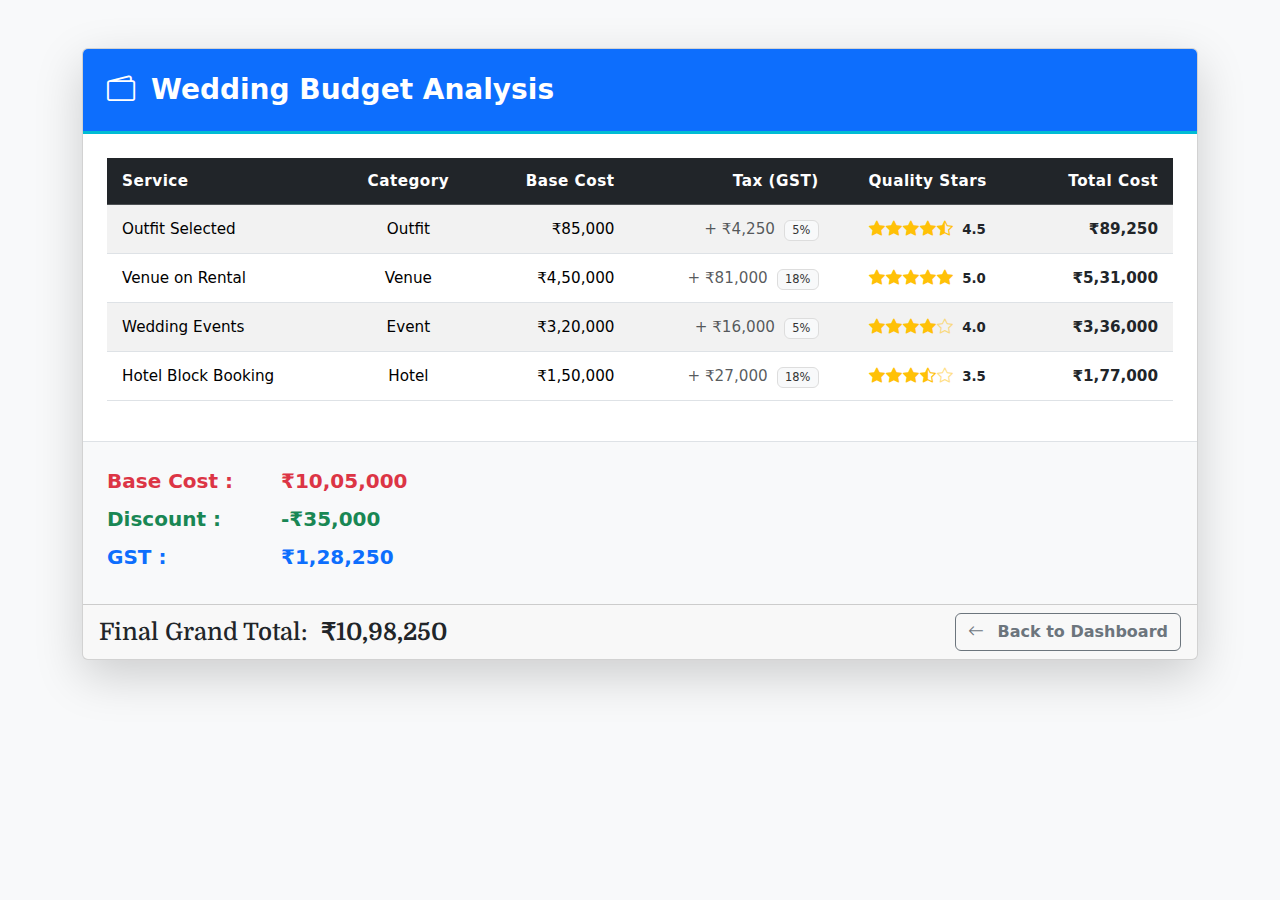
<file: wedspage/budget/budget.html>
<!DOCTYPE html>
<html lang="en">
<head>
    <meta charset="UTF-8">
    <meta name="viewport" content="width=device-width, initial-scale=1.0">
    <title>Vivaah + | Full Budget Analysis</title>
    <link href="https://cdn.jsdelivr.net/npm/bootstrap@5.3.0/dist/css/bootstrap.min.css" rel="stylesheet">
    <link rel="stylesheet" href="https://cdn.jsdelivr.net/npm/bootstrap-icons@1.10.0/font/bootstrap-icons.css">
    <link rel="stylesheet" href="budget-styles.css"> 
    <link rel="stylesheet" href="../../fonts.css"> 
</head>
<body class="bg-light">

    <div class="container my-5">
        <div class="card shadow-lg">
            <div class="card-header bg-primary text-white p-4">
                <h3 class="mb-0 fw-bold"><i class="bi bi-wallet2 me-3"></i>Wedding Budget Analysis</h3>
            </div>
            <div class="card-body p-0">
                <div id="budgetAnalysisContent">
                    <div class="p-5 text-center text-muted">Loading budget details...</div>
                </div>
            </div>
            <div class="card-footer d-flex justify-content-between align-items-center">
                <h4 class="mb-0 text-dark grand-total">
                    Final Grand Total: <span id="budgetGrandTotal" class="fw-bolder ms-2">₹0</span>
                </h4>
                <a href="../wedspage.html" class="btn btn-outline-secondary fw-bold">
                    <i class="bi bi-arrow-left me-2"></i> Back to Dashboard
                </a>
            </div>
        </div>
    </div>

    <script src="https://cdn.jsdelivr.net/npm/bootstrap@5.3.0/dist/js/bootstrap.bundle.min.js"></script>
    <script src="budget-script.js"></script>
    
    <script>
        // Trigger the render function immediately upon page load
        document.addEventListener('DOMContentLoaded', renderFullBudget);
    </script>
</body>
</html>
</file>
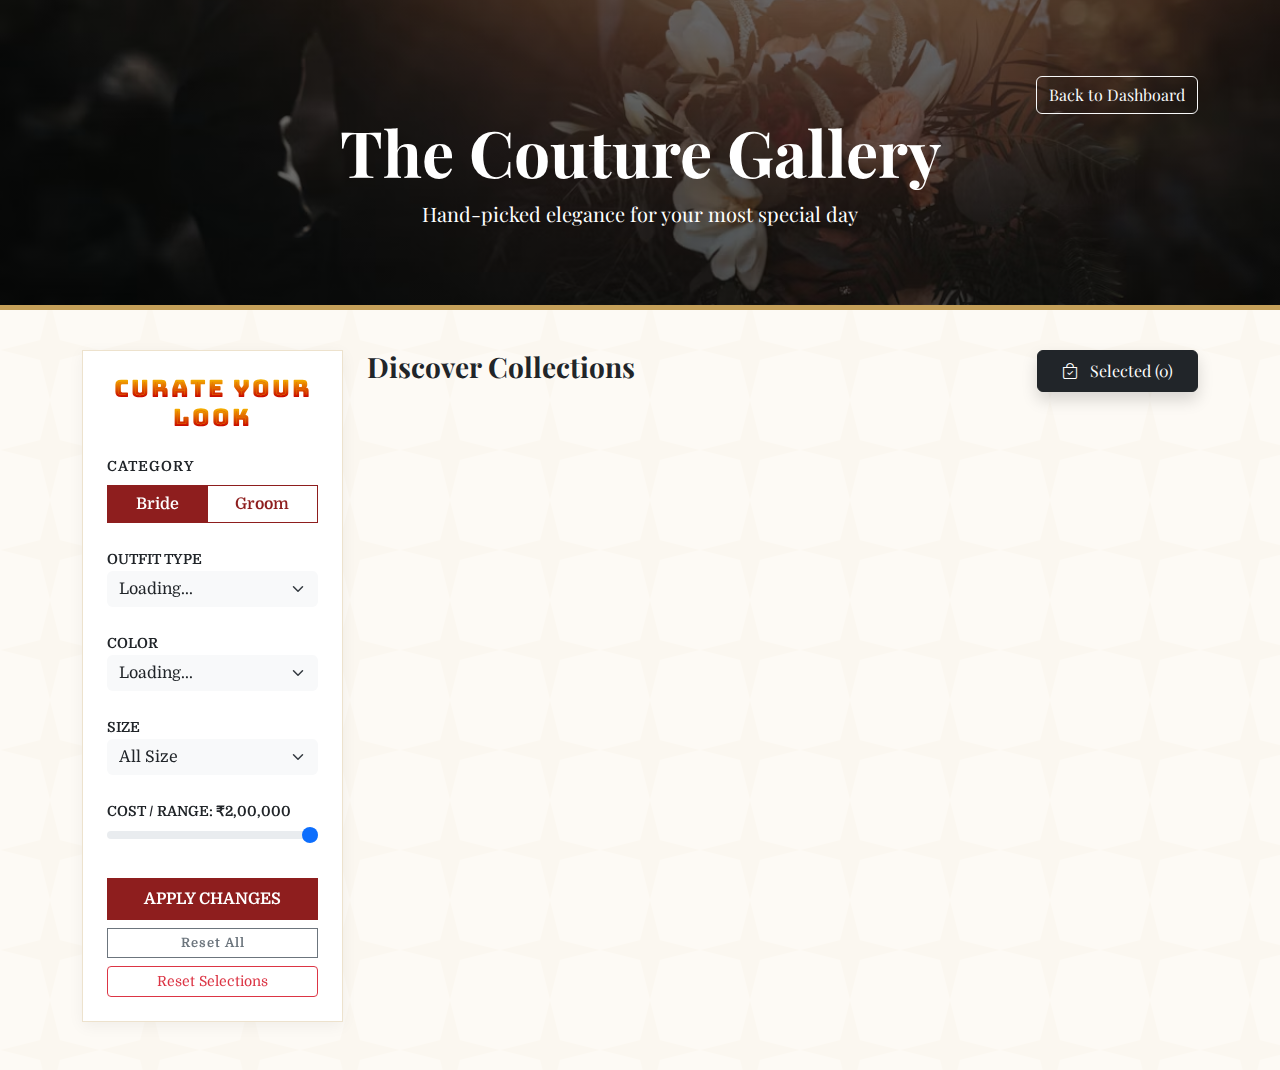
<file: wedspage/outfits/outfit.html>
<!DOCTYPE html>
<html lang="en">
<head>
    <meta charset="UTF-8">
    <title>Vivaah + | The Couture Gallery</title>
    <link href="https://cdn.jsdelivr.net/npm/bootstrap@5.3.0/dist/css/bootstrap.min.css" rel="stylesheet">
    <link href="https://fonts.googleapis.com/css2?family=Playfair+Display:wght@400;700&display=swap" rel="stylesheet">
    <link rel="stylesheet" href="https://cdn.jsdelivr.net/npm/bootstrap-icons@1.10.0/font/bootstrap-icons.css">
    <link rel="stylesheet" href="outfit-styles.css">
    <link rel="stylesheet" href="../../fonts.css">
</head>
<body>

    <header class="outfit-hero">
        <div class="container">
            <!-- <a href="../wedspage.html" class="btn btn-outline-light mt-3">Back to Dashboard</a> -->
             <div class="d-flex justify-content-end">
                <a href="../wedspage.html" class="btn btn-outline-light mt-3">Back to Dashboard</a>
            </div>
            <h1 class="display-3 fw-bold">The Couture Gallery</h1>
            <p class="lead">Hand-picked elegance for your most special day</p>
        </div>
    </header>

<div class="container pb-5">
    <div class="row">
        <div class="col-lg-3">
            <div class="card filter-card p-4 sticky-top" style="top: 20px;">
                <h5 class="mb-4 text-center">Curate Your Look</h5>
                
                <div class="mb-4">
                    <label class="small fw-bold d-block mb-2 text-uppercase" style="letter-spacing: 1px;">Category</label>
                    <div class="btn-group w-100" role="group" id="genderFilterGroup">
                        <button type="button" class="btn btn-outline-danger active" data-value="bride">Bride</button>
                        <button type="button" class="btn btn-outline-danger" data-value="groom">Groom</button>
                    </div>
                    <input type="hidden" id="genderFilter" value="bride">
                </div>

                <div class="mb-4">
                    <label class="small fw-bold">OUTFIT TYPE</label>
                    <select id="typeFilter" class="form-select border-0 bg-light">
                        <option value="all">Loading...</option>
                    </select>
                </div>

                <div class="mb-4">
                    <label class="small fw-bold">COLOR</label>
                    <select id="colorFilter" class="form-select border-0 bg-light">
                        <option value="all">Loading...</option>
                    </select>
                </div>

                <div class="mb-4">
                    <label class="small fw-bold">SIZE</label>
                    <select id="sizeFilter" class="form-select border-0 bg-light">
                        <option value="all">All Size</option>
                        <option value="S">Small (S)</option>
                        <option value="M">Medium (M)</option>
                        <option value="L">Large (L)</option>
                        <option value="XL">Extra Large (XL)</option>
                    </select>
                </div>

                <div class="mb-4">
                    <label class="small fw-bold">COST / RANGE: <span id="costValueDisplay">₹2,00,000</span></label>
                    <input type="range" class="form-range" min="20000" max="200000" step="5000" id="costRange" value="200000">
                </div>

                <button class="btn btn-danger w-100 fw-bold py-2 mb-2" id="applyFiltersBtn">
                    APPLY CHANGES
                </button>

                <button class="btn btn-outline-secondary fw-bold w-100 btn-sm" id="resetFiltersBtn">
                    Reset All
                </button>

                <button class="btn btn-outline-danger w-100 btn-sm mt-2" id="resetSelectionsBtn">
                    Reset Selections
                </button>
            </div>
        </div>

        <div class="col-lg-9">
            <div class="d-flex justify-content-between align-items-center mb-5">
                <h3 class="fw-bold">Discover Collections</h3>
                <button class="btn btn-dark px-4 py-2 shadow" id="viewSelectedBtn">
                    <i class="bi bi-bag-check me-2"></i> Selected (<span id="selectedCount">0</span>)
                </button>
            </div>

            <div class="row outfit-gallery" id="outfitGallery">
            </div>
        </div>
    </div>
</div>

    <script src="https://cdn.jsdelivr.net/npm/bootstrap@5.3.0/dist/js/bootstrap.bundle.min.js"></script>
    <script src="outfit-script.js"></script>
</body>
</html>
</file>
<file: wedspage/budget/budget-styles.css>
/* Budget/budget-styles.css */

/* Define theme colors as variables (Crucial since this is a separate file) */
:root {
    /* Use your actual primary and secondary colors if different */
    --bs-primary: #e53935; /* Example Red */ 
    --bs-secondary: #00bcd4; /* Example Teal */
}

/* Style the card header for a premium look */
.card-header {
    border-bottom: 3px solid var(--bs-secondary); 
}

/* Ensure the table is compact and clear */
.budget-table th, 
.budget-table td {
    padding: 12px 15px;
    font-size: 0.95rem;
}

.budget-table th {
    font-weight: 700;
    letter-spacing: 0.5px;
}

/* Styles for the Quality Star Rating */
.quality-stars i {
    font-size: 1rem;
    margin-right: 1px;
    vertical-align: middle;
}

/* Custom styling for the GST badge */
.budget-table .badge.bg-light {
    color: #333 !important;
    font-weight: 500;
    border: 1px solid #ddd;
}   

/* Add this to Budget/budget-styles.css */

.budget-value-col {
    min-width: 150px; 
    display: inline-block;
    text-align: left; 
    font-size: 20px;
}

.budget-value {
    font-size: 20px;
}

.grand-total{
    font-family: "Domine", serif;
}

/* .grand-total {
  font-family: "DM Serif Text", serif;
  font-weight: 400;
  font-style: normal;
} */
</file>
<file: fonts.css>
@import url("https://fonts.googleapis.com/css2?family=Tangerine:wght@400;700&display=swap");
@import url("https://fonts.googleapis.com/css2?family=Imperial+Script&family=Quintessential&display=swap");
@import url("https://fonts.googleapis.com/css2?family=Domine:wght@400..700&display=swap");
@import url("https://fonts.googleapis.com/css2?family=Bungee+Spice&display=swap");
</file>
<file: wedspage/outfits/outfit-styles.css>
/* outfits/outfit-styles.css */
:root {
    --gold: #c5a059;
    --deep-red: #8e1e1e;
    --soft-cream: #fdfaf5;
}

body {
    background-color: var(--soft-cream);
    /* Subtle Mandala/Floral Pattern Background */
    background-image: url('data:image/svg+xml;utf8,<svg xmlns="http://www.w3.org/2000/svg" width="100" height="100" viewBox="0 0 100 100"><path d="M50 0 L60 40 L100 50 L60 60 L50 100 L40 60 L0 50 L40 40 Z" fill="%23c5a059" opacity="0.03"/></svg>');
    font-family: 'Playfair Display', serif;
}

/* --- Hero Section --- */
.outfit-hero {
    background: linear-gradient(rgba(0,0,0,0.5), rgba(0,0,0,0.5)), url('../../images/outfits_main.jpg');
    background-size: cover;
    background-position: center;
    padding: 60px 0;
    color: white;
    text-align: center;
    border-bottom: 5px solid var(--gold);
    margin-bottom: 40px;
}

/* --- Sidebar & Buttons --- */
.filter-card {
    background: white;
    border: 1px solid rgba(197, 160, 89, 0.3);
    border-radius: 0;
    box-shadow: 0 4px 15px rgba(0,0,0,0.05);
    font-family: "Domine", serif;
}

.filter-card h5 {
    color: var(--deep-red);
    letter-spacing: 2px;
    text-transform: uppercase;
    font-size: 1.5rem;
    font-weight: bold;
    font-family: "Bungee Spice", sans-serif;

}

/* Update these rules in outfit-styles.css */

/* 1. Styling for the Category Button Group container */
#genderFilterGroup .btn-outline-danger {
    border-color: var(--deep-red);
    color: var(--deep-red);
    border-radius: 0; /* Keeps the square luxury look */
    font-weight: 600;
    transition: none; /* Removes transition for a static feel */
}

/* 2. ONLY the active button gets the background color */
#genderFilterGroup .btn-outline-danger.active {
    background-color: var(--deep-red);
    color: white;
    border-color: var(--deep-red);
}

/* 3. Disable hover effect: This keeps the button transparent when hovering over the "other" option */
#genderFilterGroup .btn-outline-danger:hover:not(.active) {
    background-color: transparent !important;
    color: var(--deep-red) !important;
    border-color: var(--deep-red) !important;
    cursor: pointer;
}

/* Ensure no blue outline/shadow appears on click */
#genderFilterGroup .btn-outline-danger:focus {
    box-shadow: none !important;
}

.btn-danger {
    background-color: var(--deep-red);
    border-color: var(--deep-red);
    border-radius: 0;
    transition: all 0.3s;
}

.btn-danger:hover {
    background-color: #5a1313;
    border-color: #5a1313;
    transform: translateY(-2px);
}

.btn-outline-secondary {
    border-radius: 0;
    font-size: 0.8rem;
    letter-spacing: 1px;
}

/* --- Outfit Gallery & Cards --- */
.animate-fade-in {
    animation: fadeIn 0.6s ease forwards;
}

@keyframes fadeIn {
    from { opacity: 0; transform: translateY(20px); }
    to { opacity: 1; transform: translateY(0); }
}

.outfit-card {
    background: white;
    border: 1px solid #eee;
    padding: 12px;
    cursor: pointer;
    transition: all 0.3s cubic-bezier(0.4, 0, 0.2, 1);
    position: relative;
    height: 100%;
}

.outfit-card:hover {
    box-shadow: 0 15px 35px rgba(0,0,0,0.1);
    transform: translateY(-5px);
}

/* .outfit-card.selected {
    border: 3px solid #8B4513 !important; 
    box-shadow: 0 10px 20px rgba(139, 69, 19, 0.2);
} */

.outfit-card.selected {
    border-color: var(--deep-red);
    background: #fff9f9;
    box-shadow: 0 0 0 3px var(--gold);
}

/* Image Presentation */
.img-wrapper {
    width: 100%;
    height: 380px;
    overflow: hidden;
    background: #f8f8f8;
    margin-bottom: 15px;
}

.img-wrapper img {
    width: 100%;
    height: 100%;
    object-fit: cover;
    transition: transform 0.5s ease;
}

.outfit-card:hover .img-wrapper img {   
    transform: scale(1.08);
}

/* Selection Indicator */
.selection-indicator {
    position: absolute;
    top: 20px;
    right: 20px;
    background: var(--gold); /* Brown theme color */
    color: white;
    width: 35px;
    height: 35px;
    border-radius: 50%;
    display: flex;
    align-items: center;
    justify-content: center;
    opacity: 0; /* Hidden by default */
    transition: 0.3s;
    z-index: 2;
    font-size: 1.2rem;
}

.outfit-card.selected .selection-indicator {
    opacity: 1;
    transform: scale(1.1);
    animation: popIn 0.3s cubic-bezier(0.175, 0.885, 0.32, 1.275);
}

@keyframes popIn {
    0% { transform: scale(0); }
    100% { transform: scale(1); }
}

/* --- Typography & Info --- */
.outfit-info {
    padding: 10px 0;
    text-align: center;
}

.outfit-category {
    font-size: 0.75rem;
    color: var(--gold);
    letter-spacing: 1px;
    font-weight: bold;
    display: block;
    margin-bottom: 5px;
}

.outfit-name {
    font-weight: 700;
    margin: 5px 0;
    color: var(--deep-red);
}

.outfit-price {
    color: var(--deep-red);
    font-weight: bold;
    font-size: 1.2rem;
    margin: 0;
    font-family: sans-serif;
}

.outfit-gallery {
    font-family: "Domine", serif;   
}
</file>
